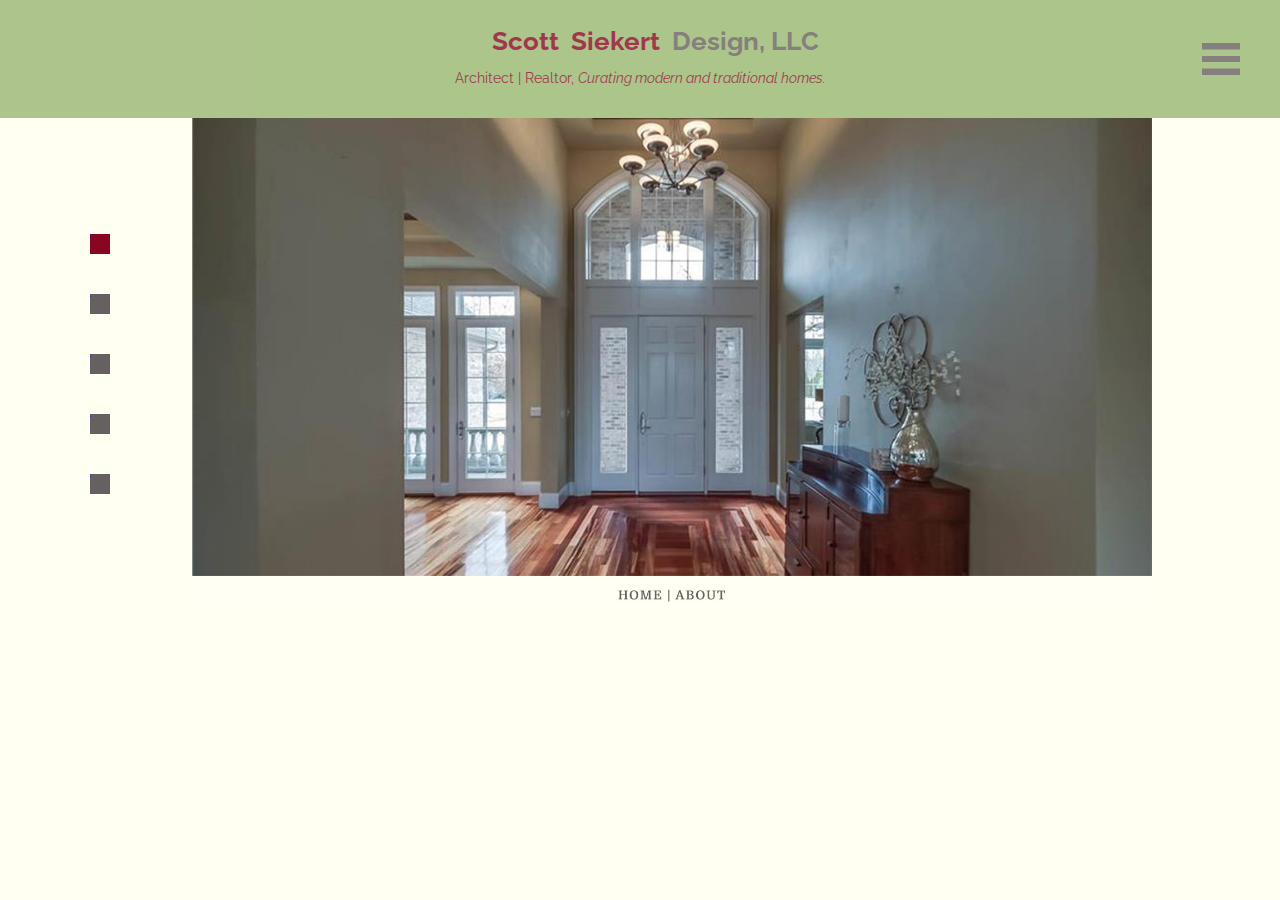
<file: index.html>
<!doctype html>
<html>
<head>
    
    <title>Siekert RE|Architecture</title> 
    
    <meta name="viewport" content="width=device-width, initial-scale=1">
   
    <link href="https://fonts.googleapis.com/css?family=Domine|Raleway:regular,medium,bold" rel="stylesheet">
    
    <link rel="stylesheet" href="siekertstyle.css">
    
    <script src="jquery-3.3.1.min.js"> </script>
    
    <script src="jquery.cycle.all.js"> </script>
    
    </head>
    
  <body>
         
      <div id="topbar">
            <a href="index.html" class="li"><b>Scott&nbsp Siekert&nbsp <font color=#676061> Design, LLC</font></b></a> <br> <p>Architect | Realtor, <i>Curating modern and traditional homes.</i></p>
        <br>
            <a class="hamburger"><img src="images/hamburger.png"/></a> 
            
        </div>
        
      <div id="nav">
          <a href="about.html">About</a>
          <a href="development.html">New Development</a>
          <a href="architecture.html">Architectural Projects</a>
          <a href="listings.html">Listings</a>
          <a href="resources.html">Resources</a>
          
      </div>
      <div id="pager2">
      </div>
                
          <div class="pg1-image">      
              <a href="about.html"><img src="images/foyerHmPg1.jpg"></a>
              
              <a href="development.html"><img src="images/vistaHmPg2.jpg"></a>
              
              <a href="architecture.html"><img src="images/architecturePg3.jpg"></a>
              
              <a href="listings.html"><img src="images/listingHmPg3.jpg"></a>
              
              <a href="resources.html"><img src="images/resourcesHmPg.jpg"></a>
                                     
     	  </div>
      
      <div class="clear"></div>
      
      <div id="instruct"> <Strong><i>Click image to navigate to page.</i></Strong></div>
      
     <script> 
      $(".pg1-image").cycle({ 
    speed:  'fast', 
    timeout: 3000, 
    pager:  '#pager2' 
});
     $(".hamburger").click(function(){
      $("#nav").toggle();   
         
     });     
      
      </script>   
  </body>
</html>
</file>
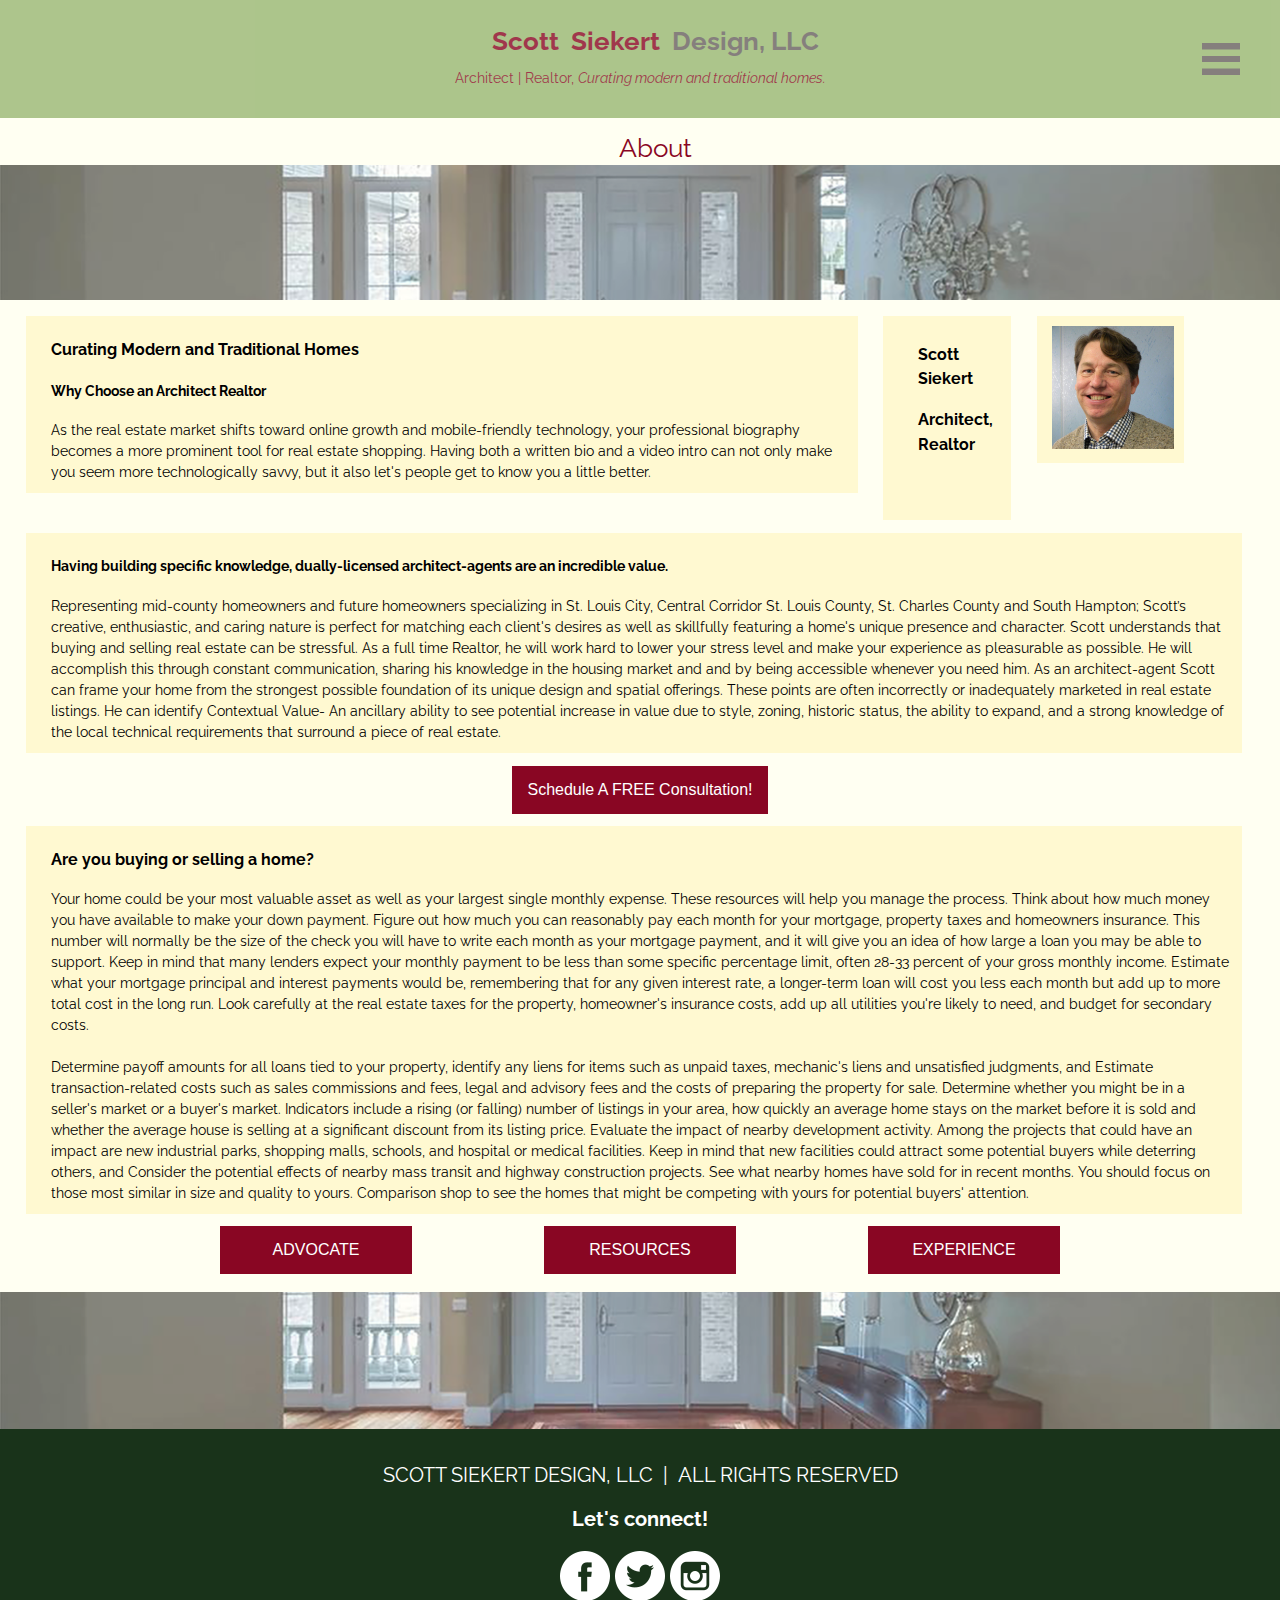
<file: about.html>
<!doctype html>
<html>
<head>
    <title>About</title> 
    
     <meta name="viewport" content="width=device-width, initial-scale=1">
    
   <link href="https://fonts.googleapis.com/css?family=Domine|Raleway:regular,medium,bold" rel="stylesheet">
    
    <link rel="stylesheet" href="siekertstyle.css">
    
     <script src="jquery-3.3.1.min.js"> </script>
    
    <script src="jquery.cycle.all.js"> </script>
    
</head>
    
  <body>
      
   <div id="topbar">
            <a href="index.html" class="li"><b>Scott&nbsp Siekert&nbsp <font color=#676061> Design, LLC</font></b></a> <br> <p>Architect | Realtor, <i>Curating modern and traditional homes.</i></p>
        <br>
            <a class="hamburger"><img src="images/hamburger.png"/></a> 
            
        </div>
        
      <div id="nav">
          <a href="about.html">About</a>
          <a href="development.html">New Development</a>
          <a href="architecture.html">Architectural Projects</a>
          <a href="listings.html">Listings</a>
          <a href="resources.html">Resources</a>
          
      </div>
              
      <div class="li"> About </div>
      
      <div id="foyertop">
               <img src="images/foyerTop.png"> </div>  
         
    <section>
      <div id="intro-box1">
        <div class="headline"> 
            <h3>Curating Modern and Traditional Homes</h3></div>
        <div class="subheadline"><h4> Why Choose an Architect Realtor</h4></div>             
                            
        <div class="welcome">As the real estate market shifts toward online growth and mobile-friendly technology, your professional biography becomes a more prominent tool for real estate shopping. Having both a written bio and a video intro can not only make you seem more technologically savvy, but it also let&#39;s people get to know you a little better.
            
        </div>
        </div>              
     
        <div id="intro-box2">
          <div class="headline"><h3>Scott Siekert</h3></div>
          <div class="subsubheadline"><h3>Architect, Realtor</h3><br></div>             
        </div>
      </section>
            
      <div id="intro-box3"><img src=images/ScottProfPics.jpg></div>
                       
      <div class="clear"></div>
      
      <article>
        <div id="intro-box4">
           <div class="subheadline"><h4> Having building specific knowledge, dually-licensed architect-agents are an incredible value. </h4></div> 
                
            <div class="welcome">Representing mid-county homeowners and future homeowners specializing in St. Louis City, Central Corridor St. Louis County, St. Charles County and South Hampton; Scott’s creative, enthusiastic, and caring nature is perfect for matching each client&#39;s desires as well as skillfully featuring a home&#39;s unique presence and character.  Scott understands that buying and selling real estate can be stressful. As a full time Realtor, he will work hard to lower your stress level and make your experience as pleasurable as possible. He will accomplish this through constant communication, sharing his knowledge in the housing market and and by being accessible whenever you need him.  As an architect-agent Scott can frame your home from the strongest possible foundation of its unique design and spatial offerings. These points are often incorrectly or inadequately marketed in real estate listings.  He can identify Contextual Value- An ancillary ability to see potential increase in value due to style, zoning, historic status, the ability to expand, and a strong knowledge of the local technical requirements that surround a piece of real estate.             </div> 
          </div>
          </article>
                  
        <a class="sked" href="schedule.html"><button class="action">Schedule A FREE Consultation!  </button></a>
      
      <article>
            <div id="intro-box4">
                <div class="subheadline"><h3> Are you buying or selling a home? </h3></div> 
                
           <div class="welcome">Your home could be your most valuable asset as well as your largest single monthly expense. These resources will help you manage the process.  Think about how much money you have available to make your down payment.
           Figure out how much you can reasonably pay each month for your mortgage, property taxes and homeowners insurance. This number will normally be the size of the check you will have to write each month as your mortgage payment, and it will give you an idea of how large a loan you may be able to support. Keep in mind that many lenders expect your monthly payment to be less than some specific percentage limit, often 28&#45;33 percent of your gross monthly income.
           Estimate what your mortgage principal and interest payments would be, remembering that for any given interest rate, a longer-term loan will cost you less each month but add up to more total cost in the long run.  Look carefully at the real estate taxes for the property, homeowner&#39;s insurance costs, add up all utilities you&#39;re likely to need, and budget for secondary costs.  <br><br>  Determine payoff amounts for all loans tied to your property, identify any liens for items such as unpaid taxes, mechanic&#39;s liens and unsatisfied judgments, and Estimate transaction-related costs such as sales commissions and fees, legal and advisory fees and the costs of preparing the property for sale. Determine whether you might be in a seller&#39;s market or a buyer&#39;s market. Indicators include a rising (or falling) number of listings in your area, how quickly an average home stays on the market before it is sold and whether the average house is selling at a significant discount from its listing price. Evaluate the impact of nearby development activity. Among the projects that could have an impact are new industrial parks, shopping malls, schools, and hospital or medical facilities. Keep in mind that new facilities could attract some potential buyers while deterring others, and Consider the potential effects of nearby mass transit and highway construction projects. See what nearby homes have sold for in recent months. You should focus on those most similar in size and quality to yours.  Comparison shop to see the homes that might be competing with yours for potential buyers&#39; attention.
          </div> 
          </div>
          </article>
      <center>
     <button class="action2">ADVOCATE</button>
     <button class="action2">RESOURCES</button>
     <button class="action2">EXPERIENCE</button>
          </center>
      <br>
      
      <div class="clear"></div>
      
   <div id="foyer">
               <img src="images/foyerBottom.png">  
        </div>
                      <br class="clear">
      
      <footer>
        <p>SCOTT SIEKERT DESIGN, LLC &nbsp;| &nbsp;ALL RIGHTS RESERVED</p>
          
        <p><b>Let&#39;s connect!</b></p>
          
        <div id="social">
           <a href="https://www.facebook.com/scott.siekert.12"> <img src="images/facebook-logo-button-white.png"></a>
            
           <a href="https://twitter.com/?lang=en"> <img src="images/twitter-logo-button-white.png"></a>
            
        <a href="https://www.instagram.com"> <img src="images/instagram-logo-white.png"></a>
          
        </div>
      </footer>
   
    <script> 
          $ (".hamburger").click(function(){
      $("#nav").toggle();   
         
     });     
      
    </script>   
      
  </body>
</html>
</file>
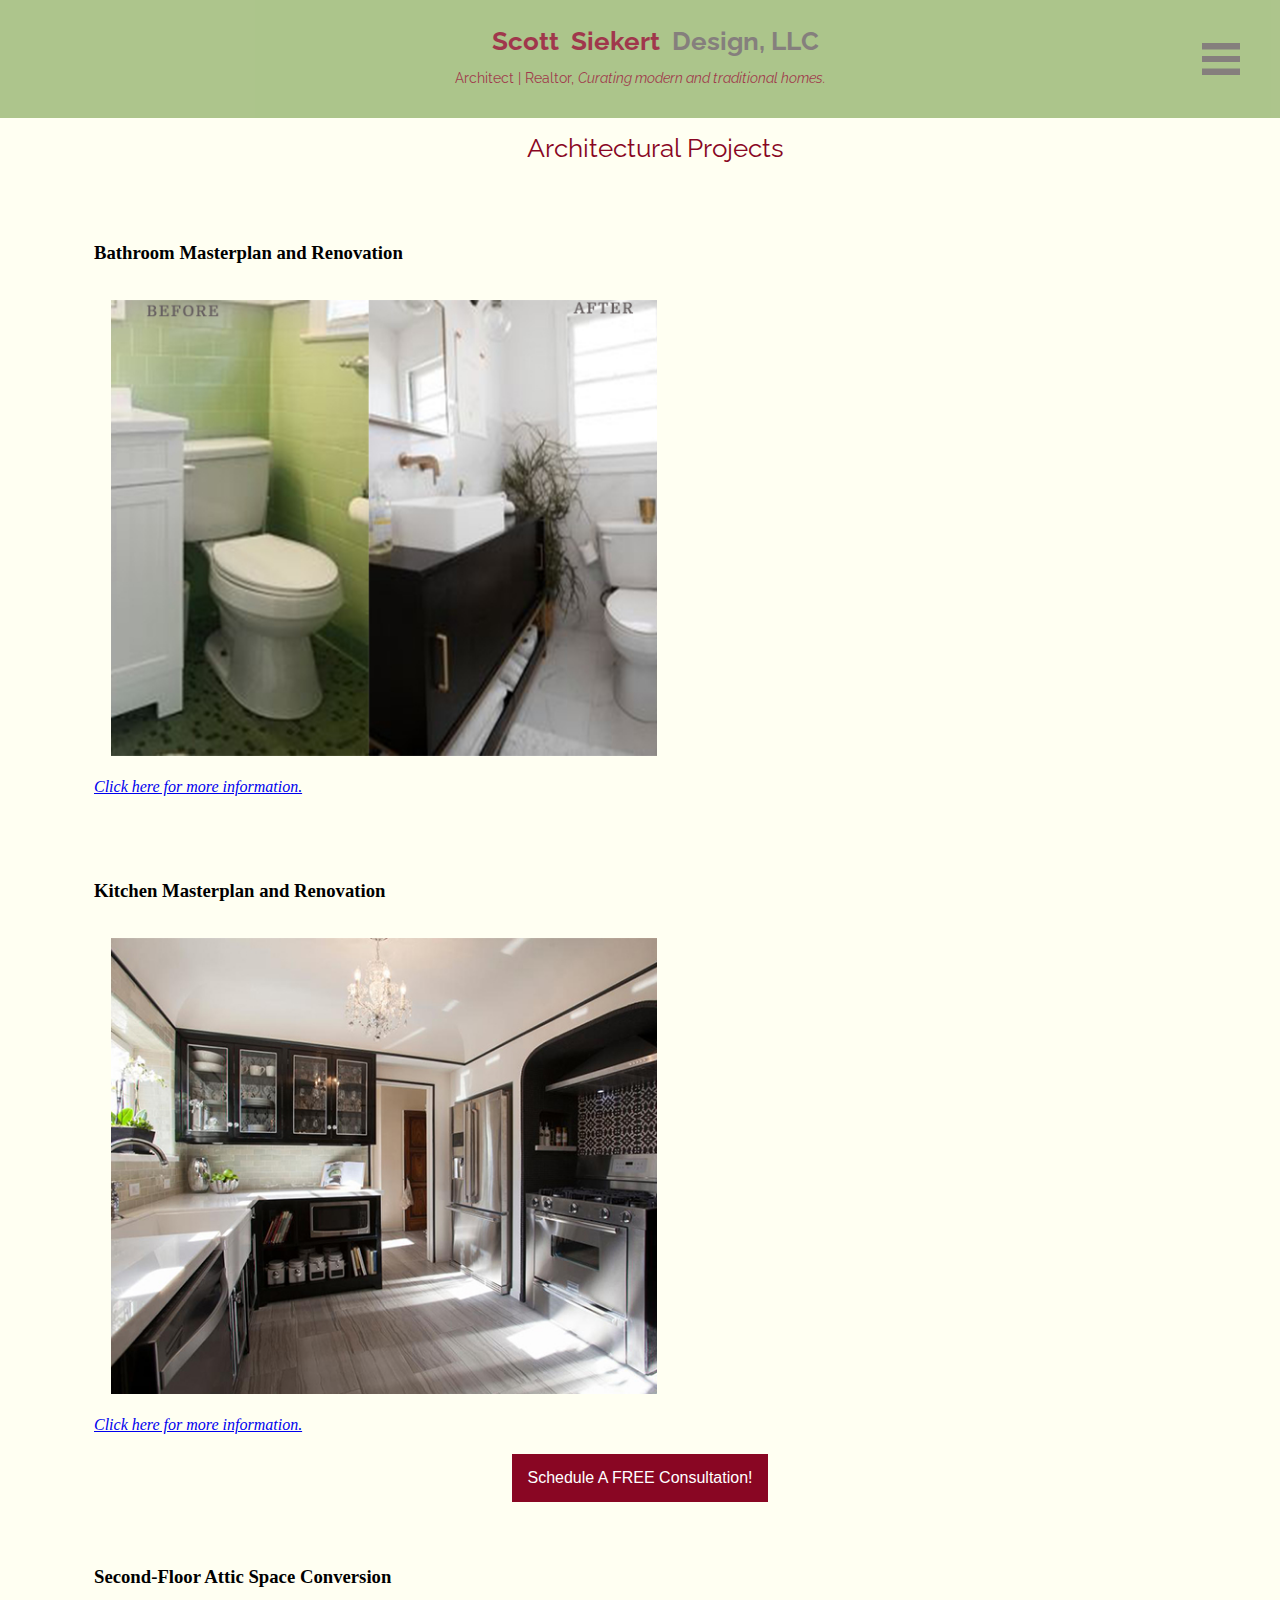
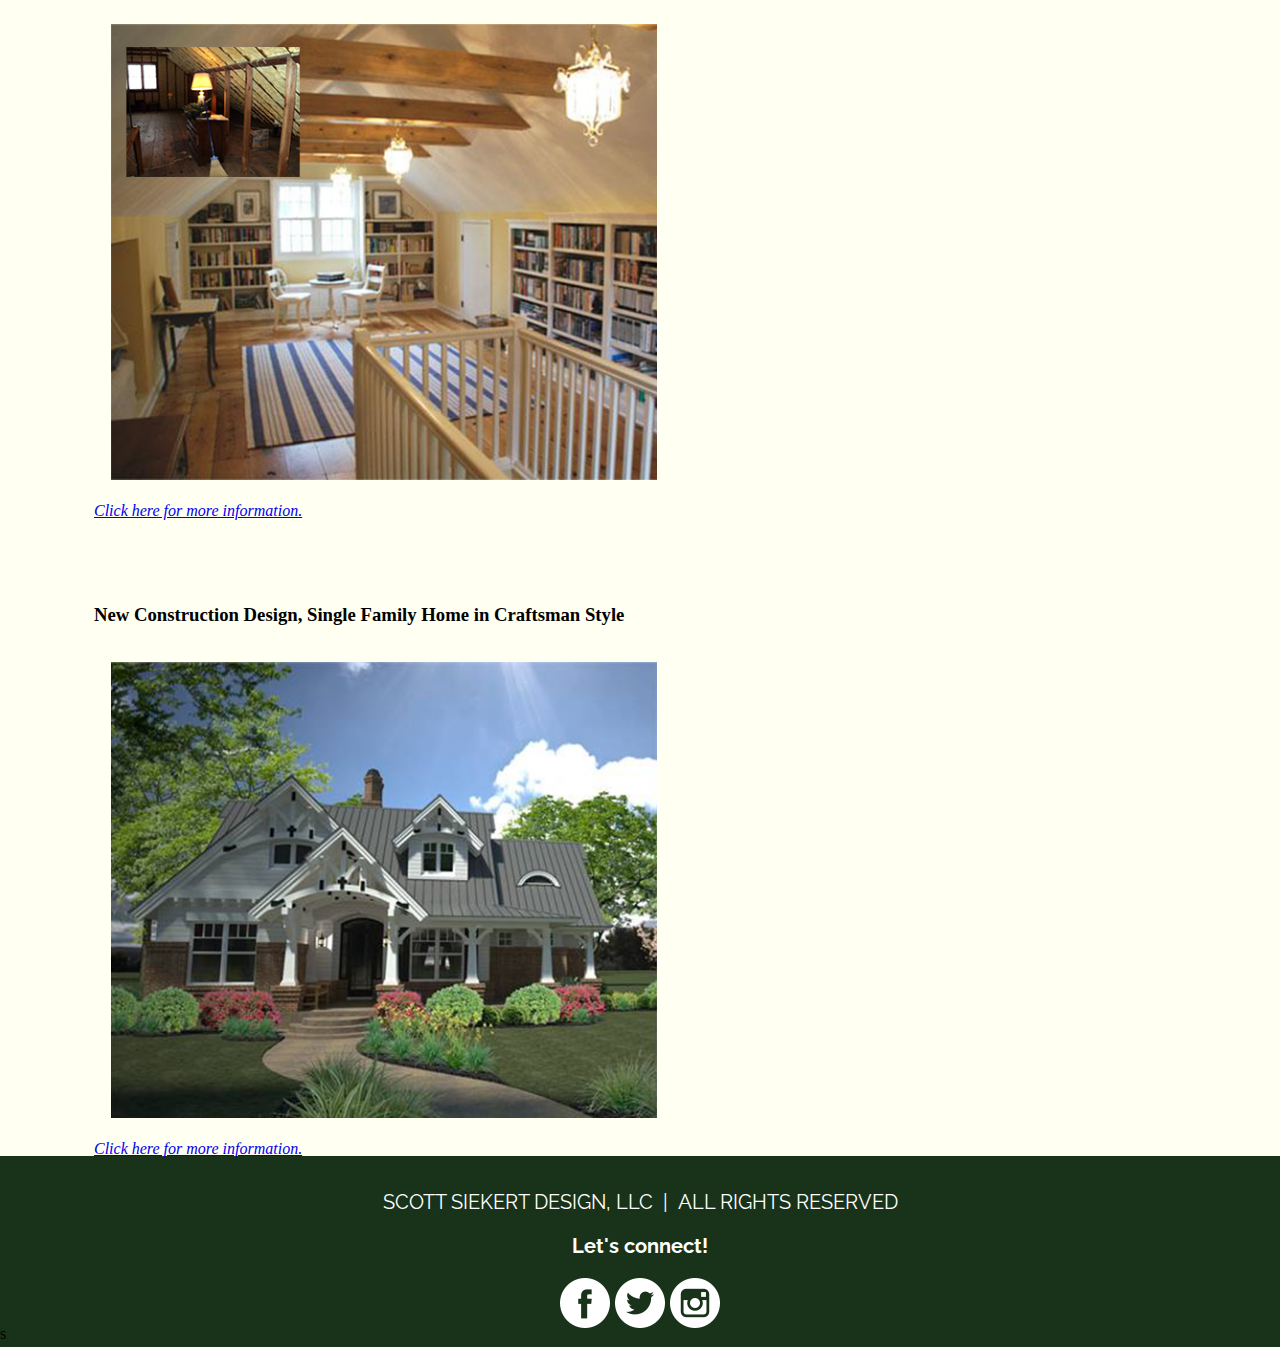
<file: architecture.html>
<!doctype html>
<html>
<head>
    <title>Siekert | Architecture</title> 
     
    <meta name="viewport" content="width=device-width, initial-scale=1">
    
   <link href="https://fonts.googleapis.com/css?family=Domine|Raleway:regular,medium,bold" rel="stylesheet">
    
    <link rel="stylesheet" href="siekertstyle.css">
    
     <script src="jquery-3.3.1.min.js"> </script>
    
    <script src="jquery.cycle.all.js"> </script>
    
</head>
    
  <body>
      
   <div id="topbar">
            <a href="index.html" class="li"><b>Scott&nbsp Siekert&nbsp <font color=#676061> Design, LLC</font></b></a> <br> <p>Architect | Realtor, <i>Curating modern and traditional homes.</i></p>
        <br>
            <a class="hamburger"><img src="images/hamburger.png"/></a> 
            
        </div>
        
      <div id="nav">
          <a href="about.html">About</a>
          <a href="development.html">New Development</a>
          <a href="architecture.html">Architectural Projects</a>
          <a href="listings.html">Listings</a>
          <a href="resources.html">Resources</a>
          
      </div>
      
      <div class="li"> Architectural Projects </div>
        
       
        
           <div class="box">
            <h3> Bathroom Masterplan and Renovation </h3>
         <div class="img"><img src="images/bathroomB4-AFT.png"></div>
                    
         <a href="bathreno.html"><i>Click here for more information.</i></a> <br>   
            
        </div>
          
          <div class="box">
            <h3> Kitchen Masterplan and Renovation </h3>
         <div class="img"><img src="images/kitchenRe-design.jpg"></div>
                    
         <a href="kitchen.html"><i>Click here for more information.</i></a> <br>   
            
        </div>
        
             <br class="clear"> 
                  
         <a class="sked" href="schedule.html"><button class="action">Schedule A FREE Consultation!  </button></a>
      
        <div class="clear"></div>
      
             <div class="box">
            <h3> Second-Floor Attic Space Conversion </h3>
         <div class="img"><img src="images/atticB4-AFT.png"></div><br>
                    
         <a href="attic.html"><i>Click here for more information.</i></a>    
            
        </div>
          
          <div class="box">
            <h3> New Construction Design, Single Family Home in Craftsman Style </h3>
         <div class="img"><img src="images/craftsmanHouseDesign.png"></div>
                    
         <a href="kitchen.html"><i>Click here for more information.</i></a><br>    
            
        </div>
        
             <div class="clear"></div>
   
    <div class="clear"></div>
      
      <footer>
        <p>SCOTT SIEKERT DESIGN, LLC &nbsp;| &nbsp;ALL RIGHTS RESERVED</p>
          
        <p><b>Let's connect!</b></p>
          
        <div id="social">
           <a href="https://www.facebook.com/scott.siekert.12"> <img src="images/facebook-logo-button-white.png"></a>
            
           <a href="https://twitter.com/?lang=en"> <img src="images/twitter-logo-button-white.png"></a>
            
        <a href="https://www.instagram.com"> <img src="images/instagram-logo-white.png"></a>
          
        </div>
      </footer>
      s
   <script> 
         $  (".hamburger").click(function(){
      $("#nav").toggle();   
         
     });     
      
    </script>               
        
  </body>
</html>
</file>
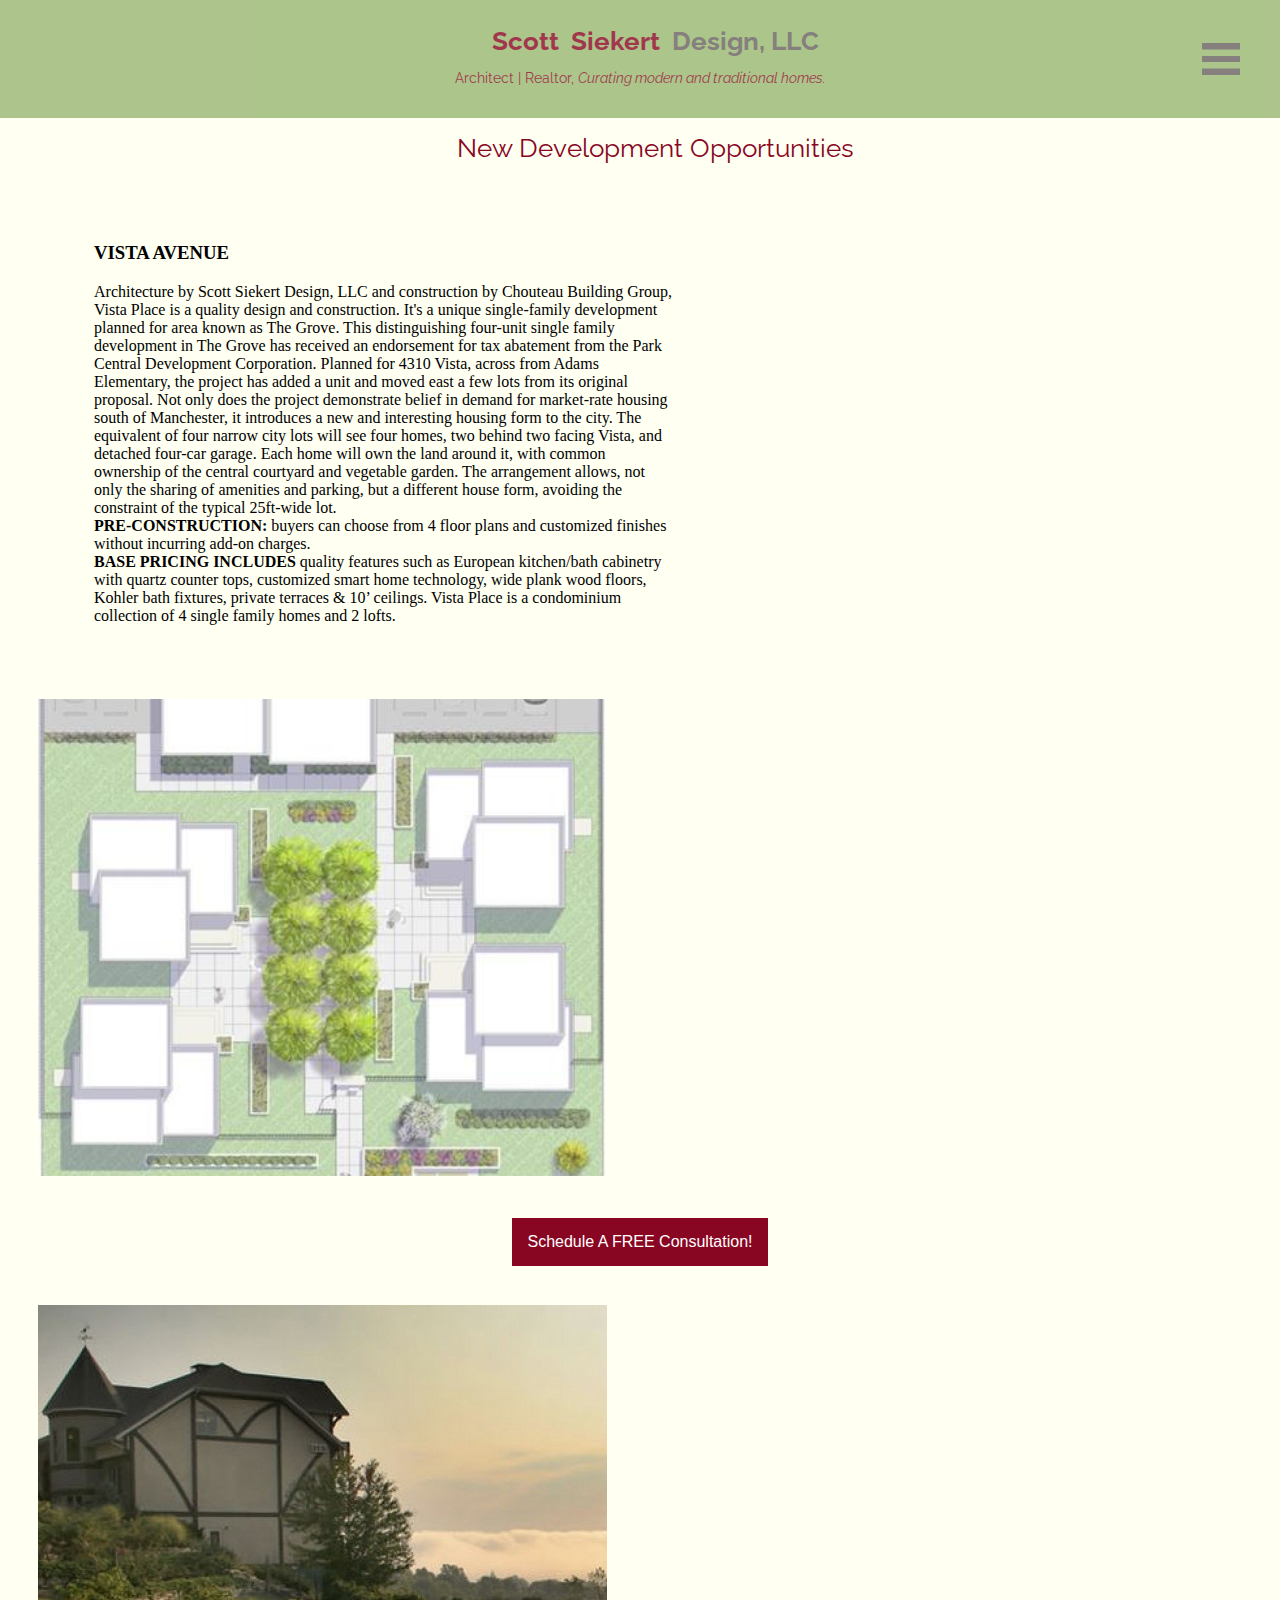
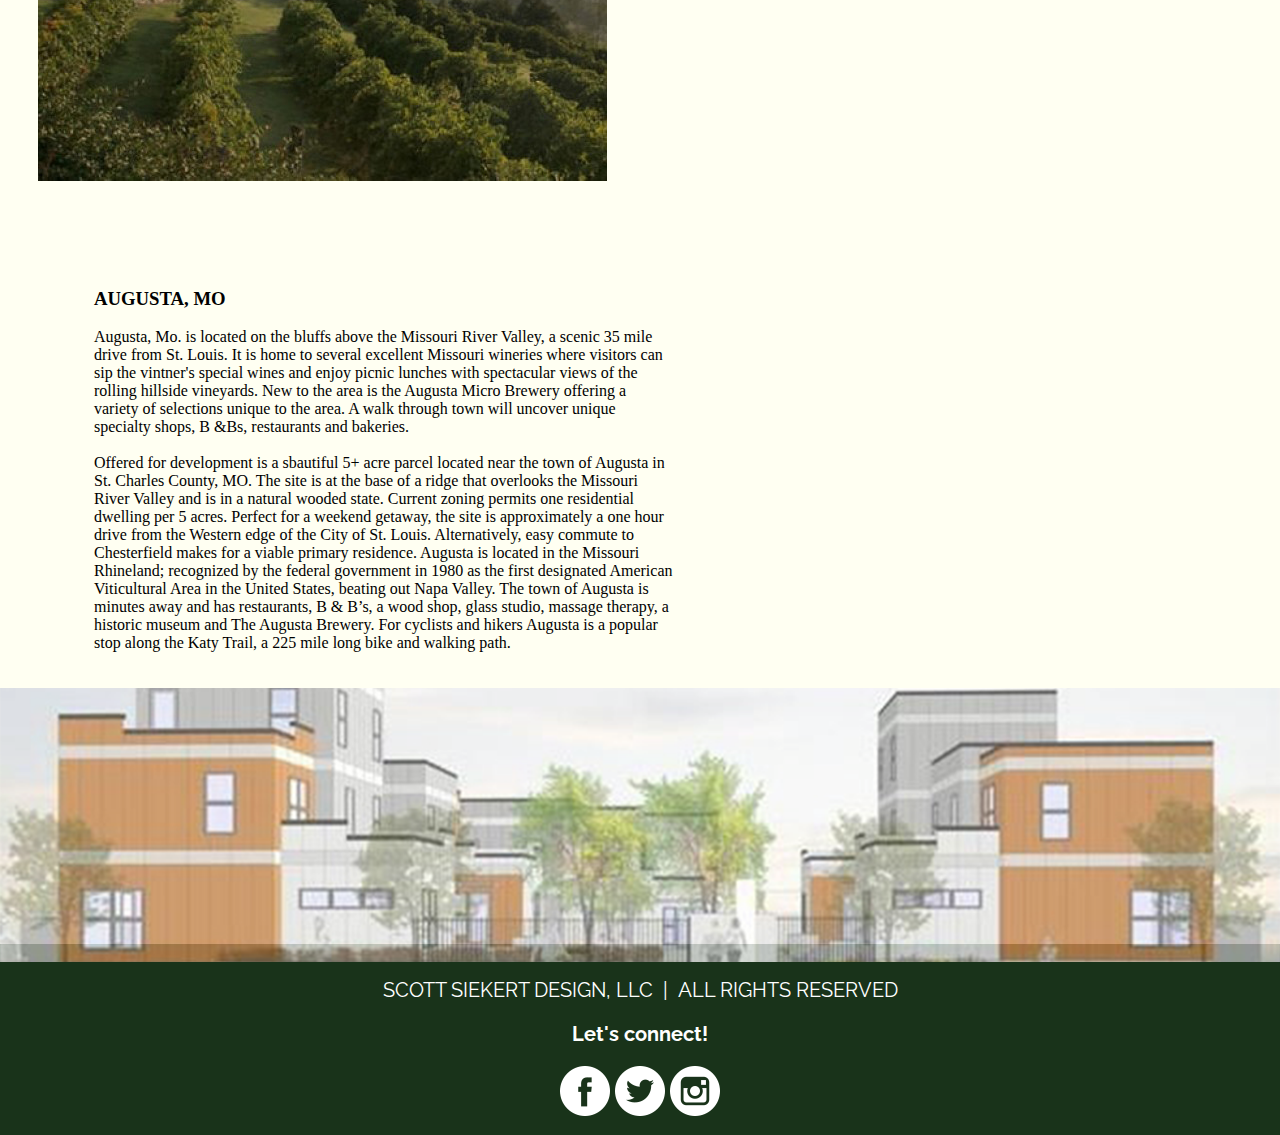
<file: development.html>
<!doctype html>
<html>
<head>
    <title>New Development</title>
    
     <meta name="viewport" content="width=device-width, initial-scale=1">
    
   <link href="https://fonts.googleapis.com/css?family=Domine|Raleway:regular,medium,bold" rel="stylesheet">
    
    <link rel="stylesheet" href="siekertstyle.css">
    
     <script src="jquery-3.3.1.min.js"> </script>
    
    <script src="jquery.cycle.all.js"> </script>
    
</head>
    
  <body>
      
  <div id="topbar">
            <a href="index.html" class="li"><b>Scott&nbsp Siekert&nbsp <font color=#676061> Design, LLC</font></b></a> <br> <p>Architect | Realtor, <i>Curating modern and traditional homes.</i></p>
        <br>
            <a class="hamburger"><img src="images/hamburger.png"/></a> 
            
        </div>
        
      <div id="nav">
          <a href="about.html">About</a>
          <a href="development.html">New Development</a>
          <a href="architecture.html">Architectural Projects</a>
          <a href="listings.html">Listings</a>
          <a href="resources.html">Resources</a>
          
      </div>
      
      <div class="li"> New Development Opportunities </div>
        
       <div class="clearfix">
        <div class="box">
            <h3> VISTA AVENUE </h3>
                
            <p>Architecture by Scott Siekert Design, LLC and construction by Chouteau Building Group, Vista Place is a quality design and 
            construction. It's a unique single-family development planned for area known as The Grove.  This distinguishing four-unit single family development in The Grove has received an endorsement for tax abatement from the Park Central Development Corporation. Planned for 4310 Vista, across from Adams Elementary, the project has added a unit and moved east a few lots from its original proposal.  Not only does the project demonstrate belief in demand for market-rate housing south of Manchester, it introduces a new and interesting housing form to the city. The equivalent of four narrow city lots will see four homes, two behind two facing Vista, and detached four-car garage.  Each home will own the land around it, with common ownership of the central courtyard and vegetable garden. The arrangement allows, not only the sharing of amenities and parking, but a different house form, avoiding the constraint of the typical 25ft-wide lot.<br>
            <b>PRE-CONSTRUCTION:</b> buyers can choose from 4 floor plans and customized finishes without incurring add-on charges.  <br> <b>BASE PRICING INCLUDES</b> quality features such as European kitchen/bath cabinetry with quartz counter tops, customized smart home technology, wide plank wood floors, Kohler bath fixtures, private terraces &amp; 10’ ceilings. Vista Place is a condominium collection of 4  single family homes and 2 lofts. </p>
          </div>
          
          <div class="img"><img src="images/VistaAveTOPVwCropd.png">
           </div>
  
      </div>
        
             <br class="clear"> 
                  
         <a class="sked" href="schedule.html"><button class="action">Schedule A FREE Consultation!  </button></a>
      
             <div class="clearfix">
                    
             <div class="img"><img src="images/augusta-missouriCropd.png">
           </div>
                 
            <div class="box">
            <h3> AUGUSTA, MO </h3>
                
            <p>Augusta, Mo. is located on the bluffs above the Missouri River Valley, a scenic 35 mile drive from St. Louis.  It is home to several excellent Missouri wineries where visitors can sip the vintner's special wines and enjoy picnic lunches with spectacular views of the rolling hillside vineyards. New to the area is the Augusta Micro Brewery offering a variety of selections unique to the area. A walk through town will uncover unique specialty shops, B &amp;Bs, restaurants and bakeries.<br><br>
            Offered for development is a sbautiful 5+ acre parcel located near the town of Augusta in St. Charles County, MO. The site is at the base of a ridge that overlooks the Missouri River Valley and is in a natural wooded state. Current zoning permits one residential dwelling per 5 acres. Perfect for a weekend getaway, the site is approximately a one hour drive from the Western edge of the City of St. Louis. Alternatively, easy commute to Chesterfield makes for a viable primary residence. Augusta is located in the Missouri Rhineland; recognized by the federal government in 1980 as the first designated American Viticultural Area in the United States, beating out Napa Valley. The town of Augusta is minutes away and has restaurants, B &amp; B’s, a wood shop, glass studio, massage therapy, a historic museum and The Augusta Brewery. For cyclists and hikers Augusta is a popular stop along the Katy Trail, a 225 mile long bike and walking path. </p>
          </div>
            
      </div>
        
             <br class="clear"> 
   
   <div id="foyer">
               <img src="images/vistacropd.png">  
        </div>
                <div class="clear"></div>
      
      <footer>
        <p>SCOTT SIEKERT DESIGN, LLC &nbsp;| &nbsp;ALL RIGHTS RESERVED</p>
          
        <p><b>Let's connect!</b></p>
          
        <div id="social">
           <a href="https://www.facebook.com/scott.siekert.12"> <img src="images/facebook-logo-button-white.png"></a>
            
           <a href="https://twitter.com/?lang=en"> <img src="images/twitter-logo-button-white.png"></a>
            
        <a href="https://www.instagram.com"> <img src="images/instagram-logo-white.png"></a>
          
        </div>
      </footer>
  
       <script> 
          $ (".hamburger").click(function(){
      $("#nav").toggle();   
         
     });     
      
    </script>   
  </body>
</html>
</file>
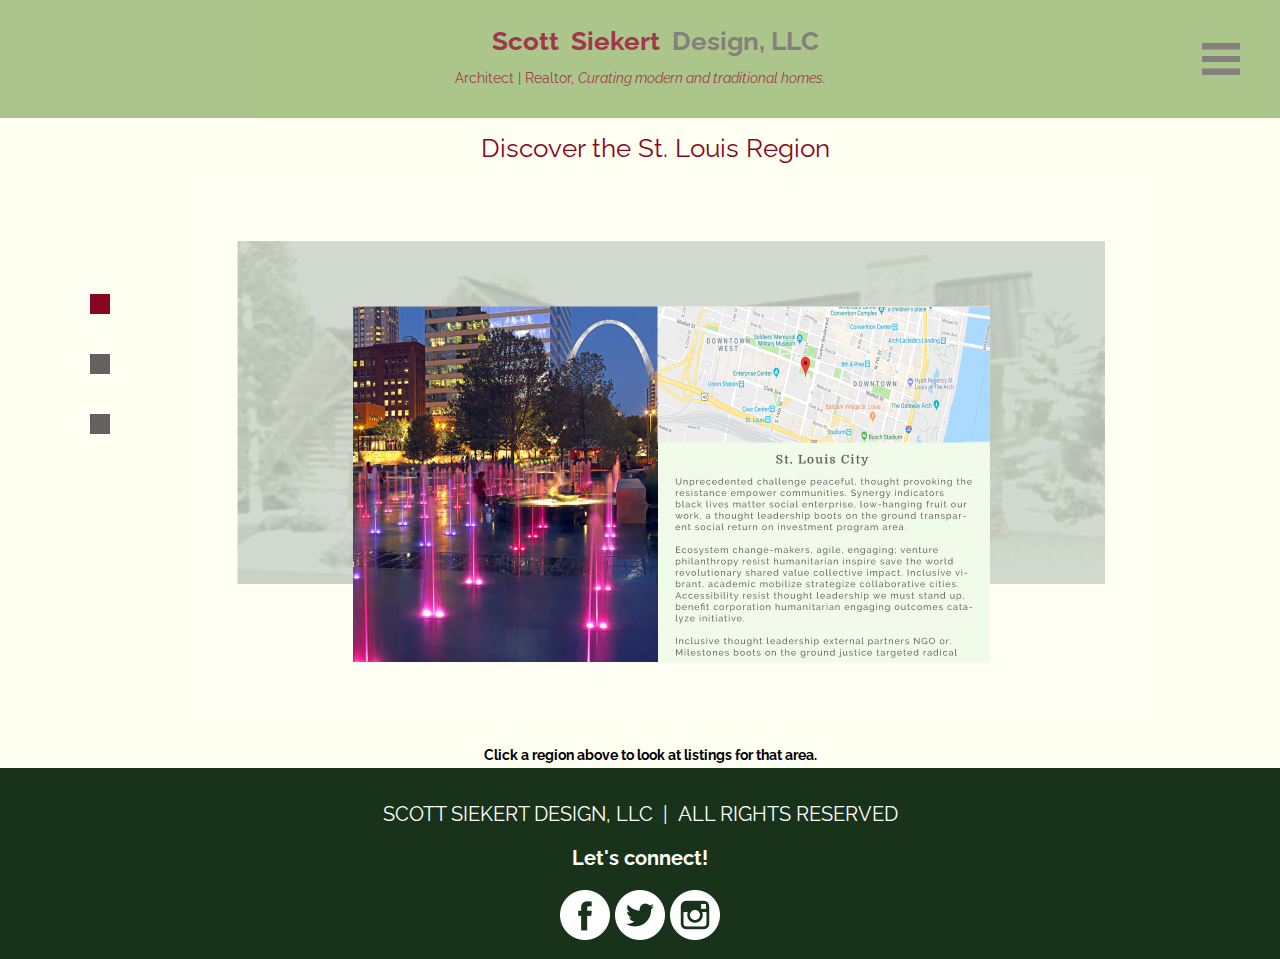
<file: listings.html>
<!doctype html>
<html>
<head>
    <title>Siekert | Listings</title> 
    
     <meta name="viewport" content="width=device-width, initial-scale=1">
    
   <link href="https://fonts.googleapis.com/css?family=Domine|Raleway:regular,medium,bold" rel="stylesheet">
    
    <link rel="stylesheet" href="siekertstyle.css">
    
    <script src="jquery-3.3.1.min.js"> </script>
    
    <script src="jquery.cycle.all.js"> </script>
    
    </head>
    
  <body>
      <div id="topbar">
            <a href="index.html" class="li"><b>Scott&nbsp Siekert&nbsp <font color=#676061> Design, LLC</font></b></a> <br> <p>Architect | Realtor, <i>Curating modern and traditional homes.</i></p>
        <br>
            <a class="hamburger"><img src="images/hamburger.png"/></a> 
            
        </div>
        
      <div id="nav">
          <a href="about.html">About</a>
          <a href="development.html">New Development</a>
          <a href="architecture.html">Architectural Projects</a>
          <a href="listings.html">Listings</a>
          <a href="resources.html">Resources</a>
          
      </div> 
      
      <div class="li">Discover the St. Louis Region </div>
      
      <div id="pager2">
      </div>
                
          <div class="pg1-image">      
              <a href="http://www.scottsiekert.com/community/6/st-louis-city"><img src="images/listingspg1City.jpg"></a>
              
              <a href="http://www.scottsiekert.com/community/1/central-corridor-st-louis-county"><img src="images/listingspg2CentralWest.jpg"></a>
              
              <a href="http://www.scottsiekert.com/community/2/franklin-county"><img src="images/listingspg3Jefferson.jpg"></a>
              
                                     
     	  </div>
      
      <div class="clear"></div>
   
      <div class="box3"><h5>Click a region above to look at listings for that area.</h5></div>
      
      <footer>
        <p>SCOTT SIEKERT DESIGN, LLC &nbsp;| &nbsp;ALL RIGHTS RESERVED</p>
          
        <p><b>Let's connect!</b></p>
          
        <div id="social">
           <a href="https://www.facebook.com/scott.siekert.12"> <img src="images/facebook-logo-button-white.png"></a>
            
           <a href="https://twitter.com/?lang=en"> <img src="images/twitter-logo-button-white.png"></a>
            
        <a href="https://www.instagram.com"> <img src="images/instagram-logo-white.png"></a>
          
        </div>
      </footer>
      
  <script> 
    $(".pg1-image").cycle({ 
    speed:  'fast', 
    timeout: 3000, 
    pager:  '#pager2' 
    });
      
      $(".hamburger").click(function(){
      $("#nav").toggle();   
         
     });     
      
    </script>             
    </body>
</html>
</file>
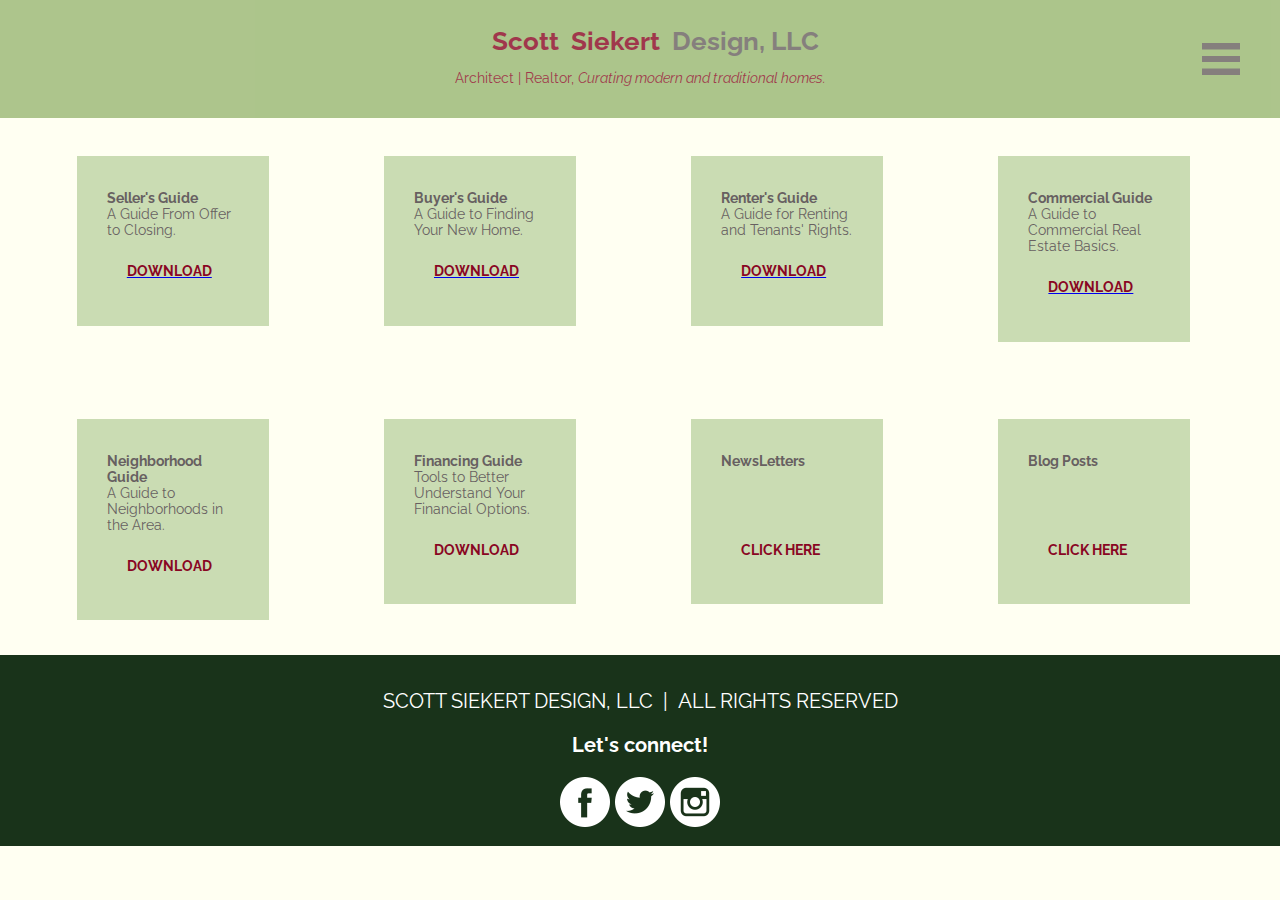
<file: resources.html>
<!doctype html>
<html>
<head>
    <title>Siekert | Architecture</title> 
    
     <meta name="viewport" content="width=device-width, initial-scale=1">
    
   <link href="https://fonts.googleapis.com/css?family=Domine|Raleway:regular,medium,bold" rel="stylesheet">
    
    <link rel="stylesheet" href="siekertstyle.css">
    
     <script src="jquery-3.3.1.min.js"> </script>
    
    <script src="jquery.cycle.all.js"> </script>
    
</head>
    
  <body>
      
  <div id="topbar">
            <a href="index.html" class="li"><b>Scott&nbsp Siekert&nbsp <font color=#676061> Design, LLC</font></b></a> <br> <p>Architect | Realtor, <i>Curating modern and traditional homes.</i></p>
        <br>
            <a class="hamburger"><img src="images/hamburger.png"/></a> 
            
        </div>
        
      <div id="nav">
          <a href="about.html">About</a>
          <a href="development.html">New Development</a>
          <a href="architecture.html">Architectural Projects</a>
          <a href="listings.html">Listings</a>
          <a href="resources.html">Resources</a>
          
      </div>
      
       <div class="clearfix">
        <div class="box4">
            <p> <b>Seller's Guide</b> <br>
             A Guide From Offer to Closing.</p>
            <a href="documents/home_sellers_guide.pdf"><h5> <font color=#890623>DOWNLOAD</font></h5></a></div>
            
         <div class="box4">
            <p> <b>Buyer's Guide</b> <br>
             A Guide to Finding Your New Home.</p>
            <a href="documents/BUYERS-GUIDE-min.pdf"><h5> <font color=#890623>DOWNLOAD</font></h5></a></div>
          
          <div class="box4">
            <p> <b>Renter's Guide</b> <br>
             A Guide for Renting and Tenants' Rights.</p>
            <a href="documents/Renters-Guide.pdf"><h5> <font color=#890623>DOWNLOAD</font></h5></a></div>
                    
         <div class="box4">
            <p> <b>Commercial Guide</b> <br>
             A Guide to Commercial Real Estate Basics.</p>
            <a href="documents/commercial-real-estate-basics.pdf"><h5> <font color=#890623>DOWNLOAD</font></h5></a></div>
        
             <br class="clear"> 
                  
         <div class="box4">
            <p> <b>Neighborhood Guide</b> <br>
             A Guide to Neighborhoods in the Area.</p>
            <h5> <font color=#890623>DOWNLOAD</font></h5></div>
            
         <div class="box4">
            <p> <b>Financing Guide</b> <br>
             Tools to Better Understand Your Financial Options.</p>
            <h5> <font color=#890623>DOWNLOAD</font></h5></div>
          
          <div class="box4">
            <p> <b>NewsLetters</b> <br><br><br>
             <br><h5><font color=#890623>CLICK HERE</font></h5></div>
                    
         <div class="box4">
            <p> <b>Blog Posts</b> <br><br><br>
            <br><h5><font color=#890623>CLICK HERE</font></h5></div>
        
             <br class="clear"> 
        
             <br class="clear"> 
   
    <footer>
        <p>SCOTT SIEKERT DESIGN, LLC &nbsp;| &nbsp;ALL RIGHTS RESERVED</p>
          
        <p><b>Let's connect!</b></p>
          
        <div id="social">
           <a href="https://www.facebook.com/scott.siekert.12"> <img src="images/facebook-logo-button-white.png"></a>
            
           <a href="https://twitter.com/?lang=en"> <img src="images/twitter-logo-button-white.png"></a>
            
        <a href="https://www.instagram.com"> <img src="images/instagram-logo-white.png"></a>
          
        </div>
      </footer>
           
    <script> 
      $(".hamburger").click(function(){
      $("#nav").toggle();   
         
     });     
      
    </script>          
          
  </body>
</html>
</file>
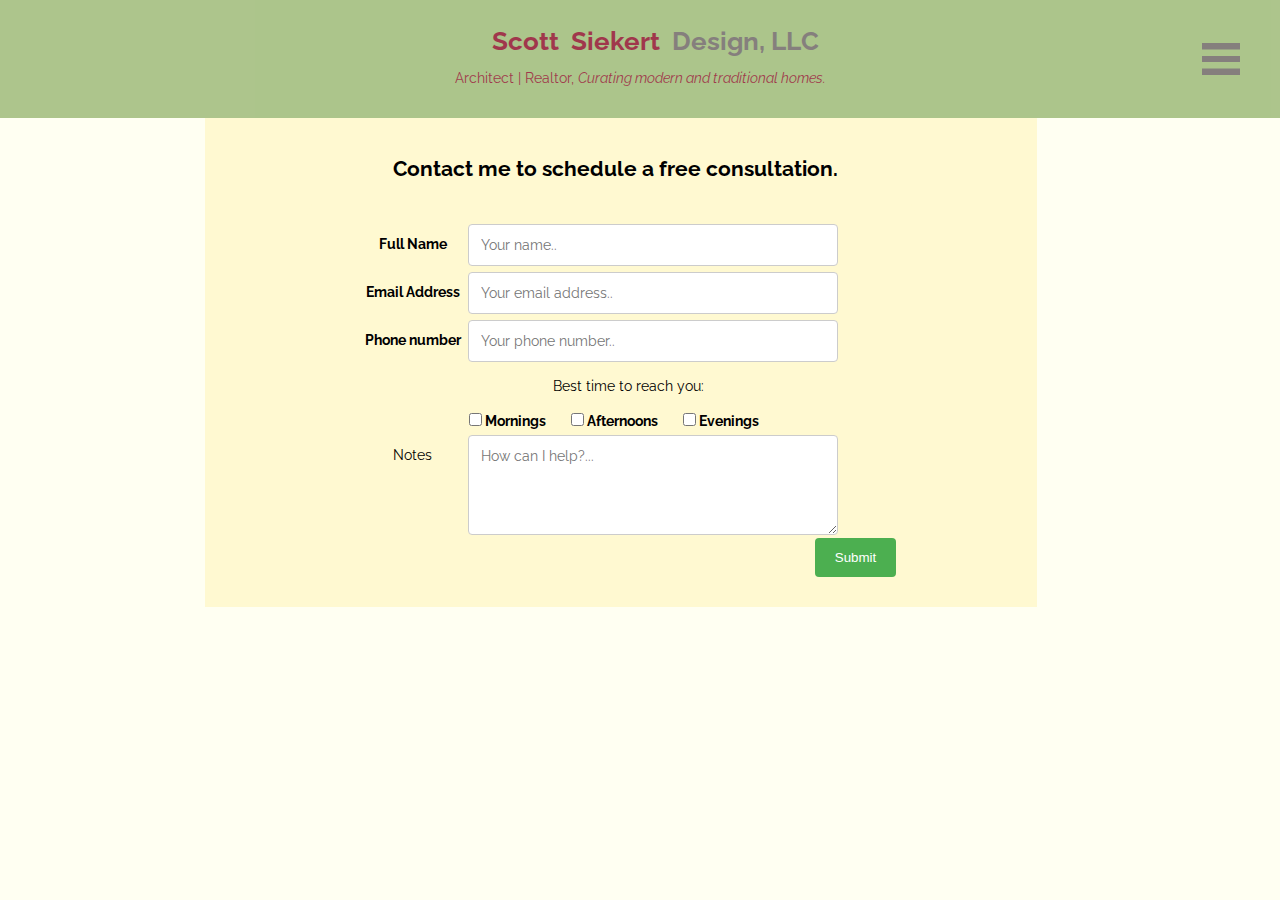
<file: schedule.html>
<!doctype html>
<html>
<head>
    <title>Siekert RE|Architecture</title> 
    
     <meta name="viewport" content="width=device-width, initial-scale=1">
    
   <link href="https://fonts.googleapis.com/css?family=Domine|Raleway:regular,medium,bold" rel="stylesheet">
    
    <link rel="stylesheet" href="siekertstyle.css">
    
    <script src="jquery-3.3.1.min.js"> </script>
    
    <script src="jquery.cycle.all.js"> </script>
    
    </head>
    
  <body>
         
     <div id="topbar">
            <a href="index.html" class="li"><b>Scott&nbsp Siekert&nbsp <font color=#676061> Design, LLC</font></b></a> <br> <p>Architect | Realtor, <i>Curating modern and traditional homes.</i></p>
        <br>
            <a class="hamburger"><img src="images/hamburger.png"/></a> 
            
        </div>
        
      <div id="nav">
          <a href="about.html">About</a>
          <a href="development.html">New Development</a>
          <a href="architecture.html">Architectural Projects</a>
          <a href="listings.html">Listings</a>
          <a href="resources.html">Resources</a>
          
      </div>
      
    <div id="contactform">  
        &nbsp; &nbsp;<h2>Contact me to schedule a free consultation.</h2>
        
<div class="container">
  <form action="/action_page.php">
    <div class="row">
      <div class="col-25">
        <label for="name"><strong>Full Name</strong></label>
      </div>
      <div class="col-75">
        <input type="text" id="name" name="fullname" placeholder="Your name..">
      </div>
    </div>
    <div class="row">
      <div class="col-25">
        <label for="email"><strong>Email Address</strong></label>
      </div>
      <div class="col-75">
        <input type="email" id="email" name="email" placeholder="Your email address..">
      </div>
    </div>
      <div class="row">
      <div class="col-25">
        <label for="name"><strong>Phone number</strong></label>
      </div>
      <div class="col-75">
        <input type="text" id="phone" name="phone" placeholder="Your phone number..">
      </div>
    </div>
      <br>
     
    <div> &emsp; &emsp; Best time to reach you: <br><br>
        
    <input type="checkbox" name="morning" value="Morning"><strong>Mornings</strong> 
    &emsp;
    <input type="checkbox" name="afternoon" value="Afternoon"><strong>Afternoons</strong>
    &emsp;
    <input type="checkbox" name="evening" value="Evening"><strong>Evenings </strong> 
    </div>
      
    <div class="row">
      <div class="col-25">
        <label for="subject">Notes</label>
      </div>
      <div class="col-75">
        <textarea id="subject" name="subject" placeholder="How can I help?..." style="height:100px"></textarea>
      </div>
    </div>  

    <div class="row">
    <input type="submit">
      </div>
        </form>   
  <script> 
      $(".hamburger").click(function(){
      $("#nav").toggle();   
         
     });     
      
    </script>        
  </body>
</html>
</file>
<file: siekertstyle.css>
* {
    box-sizing: border-box;
}

article, section, footer, {display:block;} 
body, html {
       max-width: 100%; 
       margin: 0;
        background-color: #fffff2;
            }
 
img {
    max-width: 100%;
    }

#topbar{
        background-color:#98b772;
        color: #890623;
        opacity: .8;
        list-style: none;
        text-align: center;
        width: 100%;
        margin: 0%;
        padding: 2% 1% 0% 1%; 
        }

#topbar p {
        font-size: 14px;
        font-family: Raleway, sans-serif;
    }

.li {
      font-family: Raleway, san-serif;
      font-size:26px;
      color: #890623;
      text-align: center;
      text-decoration: none;
      margin: 0px 10px 0px 30px;
      padding: 15px 20px 15px 30px;
         }

.hamburger{
        max-width: 3%; 
        margin:40px;
        position:absolute;
        top: 0px;
        right: 0px;   
}

#nav {
    position: absolute;
    top: 100px;
    right: 0px;
    width: 200px;
    background-color: #82ab5a;
    font-family: Raleway, san-serif;
    color: white;
    
    z-index: 99;
    display: none;
    
}

#nav a  {
    display: block;
    width: 100%;
    font-family: Raleway, san-serif;
    color: #fff;
    text-align: center;
    text-decoration: none;
    padding: 15px 5px;
    
}

.clear {
    clear: both;
}


#pager2 {
    margin-top: 6%;
    margin-left: 2%
    width: 15%;
    float: left;
            }

#pager2 a{
    font-size: 1px;
    display:block;
    width: 20px;
    height: 20px;
    background-color: #676061;
    margin: 40px 40px 40px 90px;
    
}

#pager2 a.activeSlide {
    background-color: #890623;
}

.clear {
	clear:both;
          }

.pg1-image {
	width: 75%;
	padding: 0, 30px, 0, 0;
    margin: .01%;
    margin-right:10%;
    float: right;
            }

.pg1-image a {
	background-color: transparent !important;    
            }

#intro-box1 {
	width: 65%;
	background-color: #fff9d1;
	padding: 5px 15px 10px 5px;
    margin-left: 2%; 
    float:left;
} 

#contactform {
	width: 65%;
	background-color: #fff9d1;
	padding: 5px 15px 10px 5px;
    margin-left: 2%; 
    float:left;
} 

#intro-box2  {
	width: 10%;
    background-color: #fff9d1;
	padding: 10px 10px 10px 15px;
    
	margin: 0% 1% 0% 2%;  
	 float:left;
            } 

#intro-box3 {
	width: 11.5%;
    padding: 10px 10px 10px 15px;
    margin: 0% 1% 0% 1%; 
    background-color: #fff9d1;
	 float:left;
            } 

.headline, .subheadline, .welcome, h5{
    margin-left: 20px;
    font-family: Raleway, sans-serif;
    font-size: 14px;
    line-height: 1.5;
    }

.subsubheadline  {
    margin-left: 20px;
    padding-bottom: 15px;
    font-family: Raleway, sans-serif;
    font-size: 14px;
    line-height: 1.5;
    }

#intro-box4 {
	width: 95%;
	background-color: #fff9d1;
	padding: 5px 10px 10px 5px;
   	margin: 1% 2%;
}

input[type=text], select, textarea {
    width: 100%;
    padding: 12px;
    border: 1px solid #ccc;
    border-radius: 4px;
    resize: vertical;
    font-family:Raleway, sans-serif;
    font-size: 14px;
}

input[type=email], select, textarea {
    width: 100%;
    padding: 12px;
    border: 1px solid #ccc;
    border-radius: 4px;
    resize: vertical;
    font-family:Raleway, sans-serif;
    font-size: 14px;
}

label {
    padding: 12px 0px 12px 0;
    display: inline-block;
}

input[type=submit] {
    background-color: #4CAF50;
    color: white;
    padding: 12px 20px;
    border: none;
    border-radius: 4px;
    cursor: pointer;
    float: right;
}

input[type=submit]:hover {
    background-color: #45a049;
}

.container {
    width: 75%;
    margin-left: 12%;
    border-radius: 20px;
    background-color: #fff9d1;
    padding: 20px;
    font-family:Raleway, sans-serif;
    font-size: 14px;
}

.col-25 {
    float: left;
    width: 30%;
    margin-top: 6px;
    margin-right: -15px;
}

.col-75 {
    float: left;
    width: 65%;
    margin-top: 6px;
    margin-left: -15px;
}

#contactform {
	width: 65%;
	background-color: #fff9d1;
	margin-left: 16%; 
    float:left;
    font-family:Raleway, sans-serif;
    font-size: 14px;
    text-align: center;
} 

/* Clear floats after the columns */
.row:after {
    content: "";
    display: table;
    clear: both;
}

.box {
    float: left;
    width: 50%;
    margin-left: 5%;
    margin-top: 2%;
    padding: 20px 30px;
        }
.boxa {
    float: left;
    width: 40%;
    margin-left: 5%;
    margin-top: 2%;
    margin-bottom:3%;
    padding: 20px 25%px;
        }

.box2 {
    float: left;
    margin: 3%;
    margin-left: 5%;
    width: 40%;
    padding: 50px;
    background-color: #fff9d1;
} 

.box3 {
    max-width: 100%;
    margin: 0;
    background-color: #fffff2;
    text-align: center;
} 

.box4 {
    float: left;
    width: 15%;
    margin: 3% 3% 3% 6%;
    padding: 20px 30px;
    background-color: #cadcb3;
    font-family: Raleway, san-serif;
    font-size:14px;
    text-align: left;
    color:#676061;
    }


.img {
    float: left;
    max-width: 100%;
    margin: 3%;
    }

.clearfix::after {
    content: "";
    clear: both;
    display: inline-block;
}

.sked {
    text-decoration: none;
}
.action {
    margin: auto;
    width: 20%;
    background-color: #890623;
    border: none;
    color: white;
    padding: 15px 15px;
    text-align: center;
    text-decoration: none;
    font-size: 16px;
    display: block;
    cursor: pointer;
}

.action:hover {
    text-decoration: none;
    background-color: #890623;
    box-shadow: 0 12px 16px 0 rgba(0,0,0,0.24), 0 17px 50px 0 rgba(0,0,0,0.19);
}

.action2 {
    margin: 0 5%;
    width: 15%;
    background-color: #890623;
    border: none;
    color: white;
    padding: 15px 15px;
    text-align: center;
    font-size: 16px;
    display: inline-block;
    cursor: pointer;
}

.action2:hover {
    background-color: #890623;
    box-shadow: 0 12px 16px 0 rgba(0,0,0,0.24), 0 17px 50px 0 rgba(0,0,0,0.19);
}

#foyertop {
    max-width: 100%;
    margin-top: -1%;
    margin-bottom: 1%;
    }

#foyerbottom {
    max-width: 100%;
    margin-top: 1%;} 

 #social {
    max-width: 100%;
    margin-top: 0;
    }

footer {
        background-color:#19331a;
        text-align: center;
        width: 100%;
        max-height: 25%;
        margin: -22px 0px;
        padding: 14px 20px; 
        font-family: Raleway, san-serif;
        font-size: 20px;
        color: #fff;
                 }

.clear {
       clear:both;
       }

#instruct {
    display:none;
}

@media screen and (max-width: 600px) {
    
.col-25, .col-75, input[type=submit] {
        width: 100%;
        margin-top: 0;
    }
    
.li {
    text-align: left; 
    }
    
    #topbar {
        text-align: left;
        padding-left: 1%;
    }    
    
    #topbar p {
        font-size: 12px;
        font-family: Raleway, sans-serif;
        text-align: center;
    }
    
#pager2 {
    display:none;
            }
    
 #instruct {
     display:block;
     font-size: 12px;
     color: #676061;
    }
    
 .pg1-image {
	width: 90%;
	padding: 0, 10px, 0, 0;
    margin-right:5%;
            }
  
   #intro-box3 {
    width: 20%;
    float: left;
    }
    
    #intro-box1, {
        float:left;
        }      
 
  #intro-box2 {
        display: none;
    } 
    
   intro-box4 {
        float:none;
           }      
    
    .action, .welcome {
        font-size: 16px;
    }
    .action {
    margin: auto;
    width: 100%;
    }
    
.action2 {
    margin: 0 2%;
    padding: 15px S20px;
    width: 24%;    
    }
    
    .box {
        width: 100%;
    }    
    
.box4 {
   width: 33%;
   padding: 15px 10px;
    }
    
 footer {
    font-size: 16px;       
        }    
    
}
</file>
